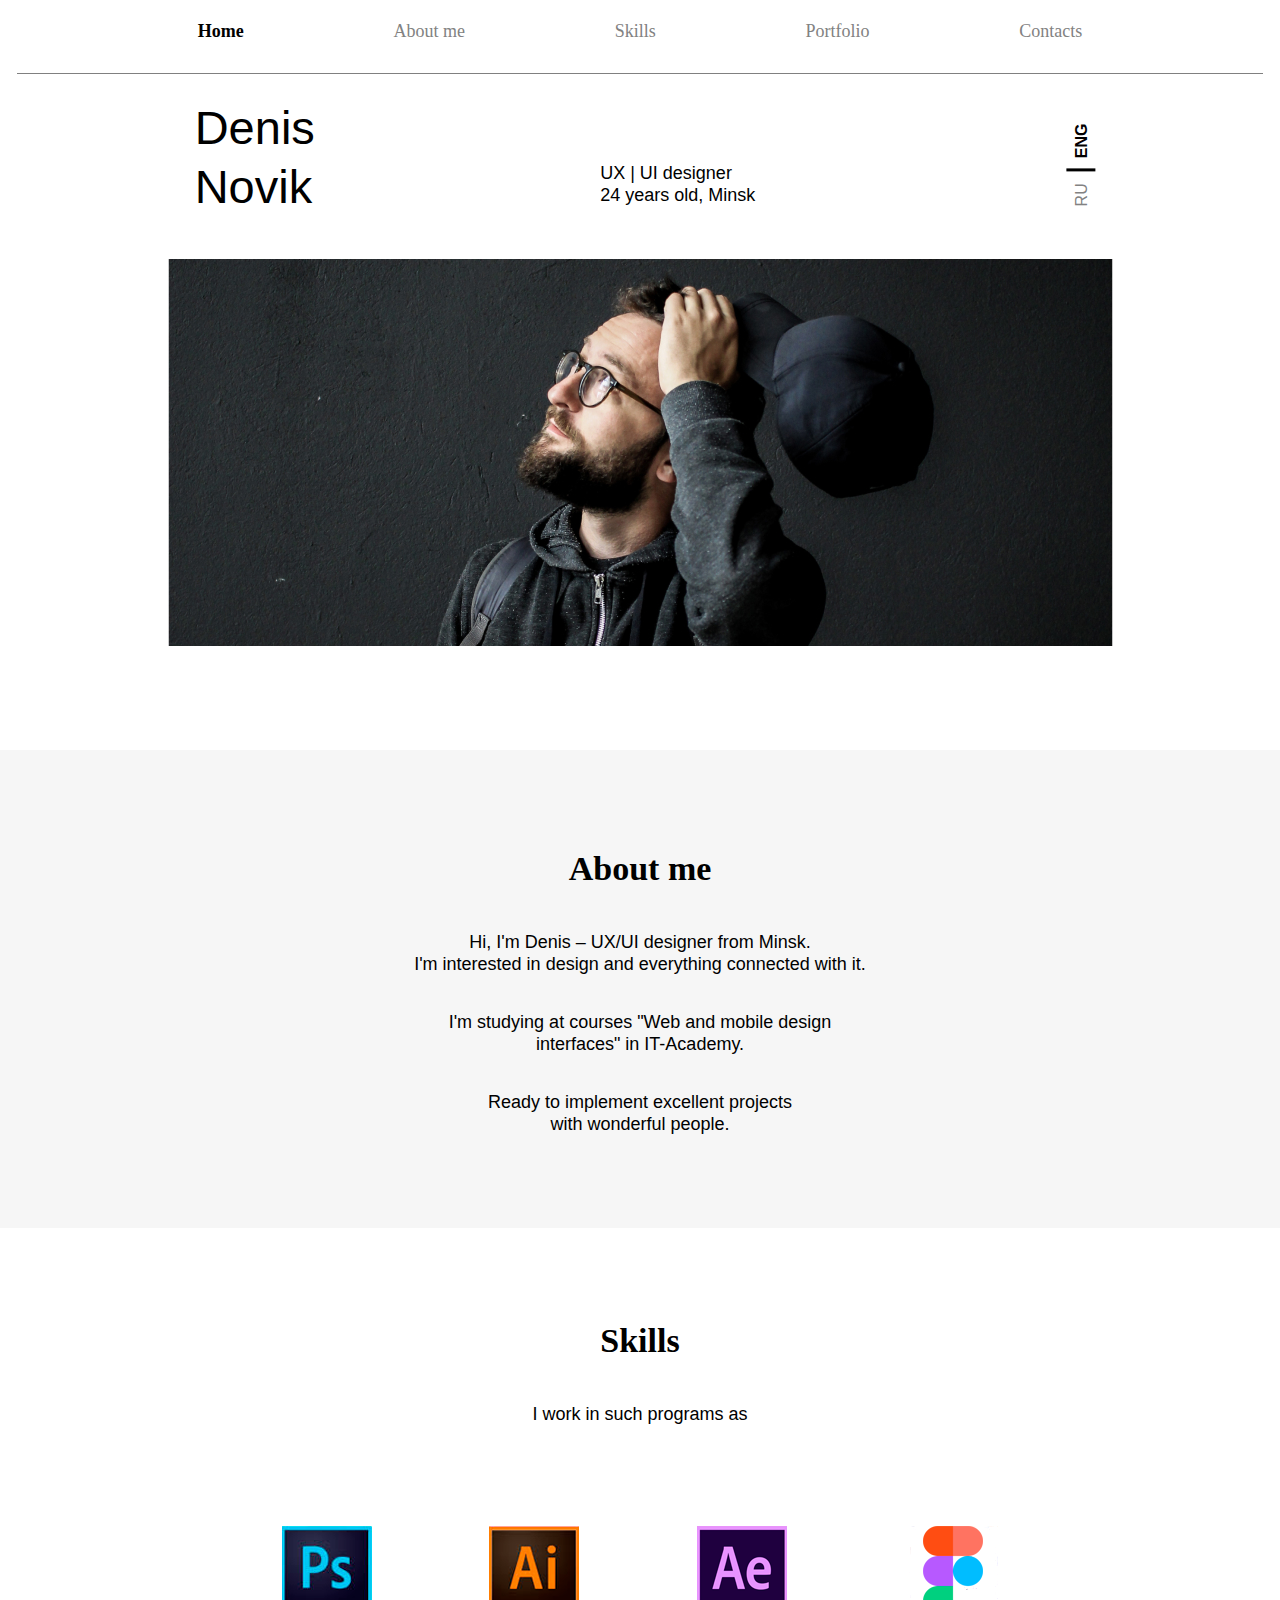
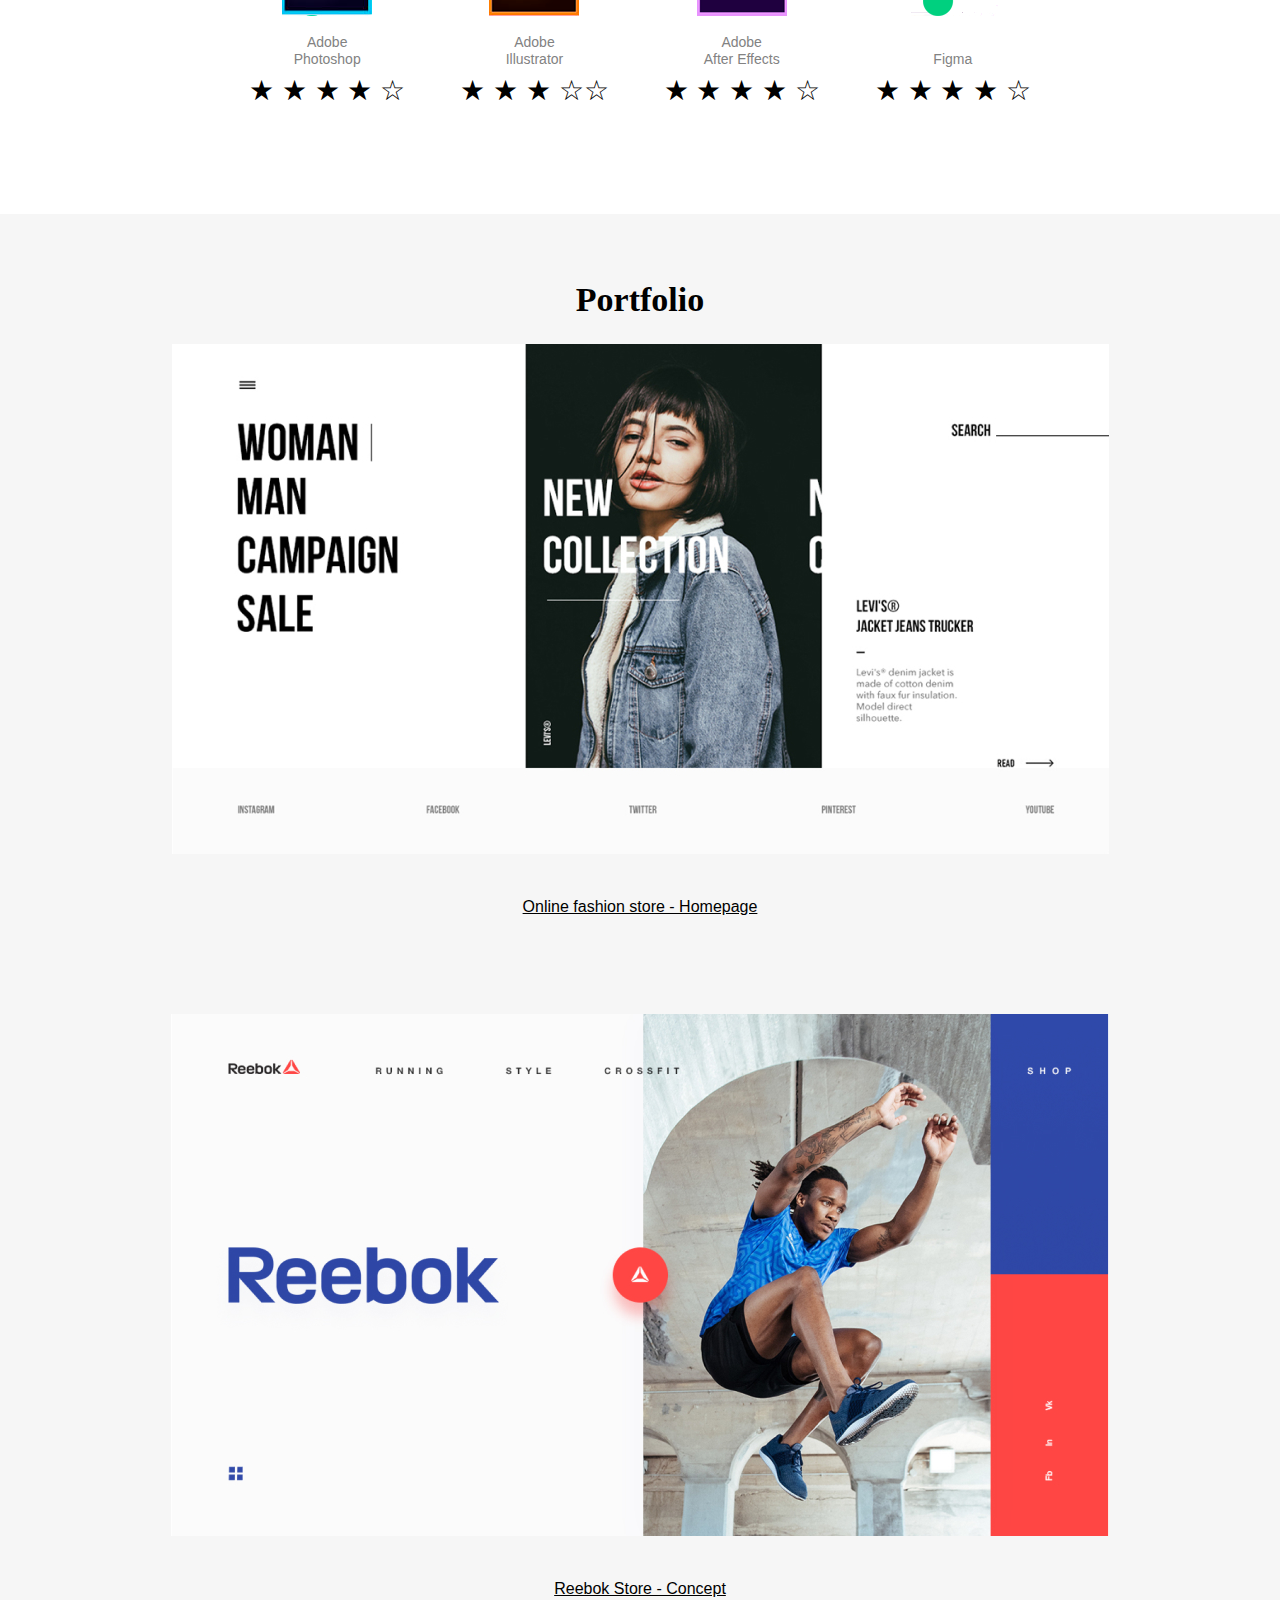
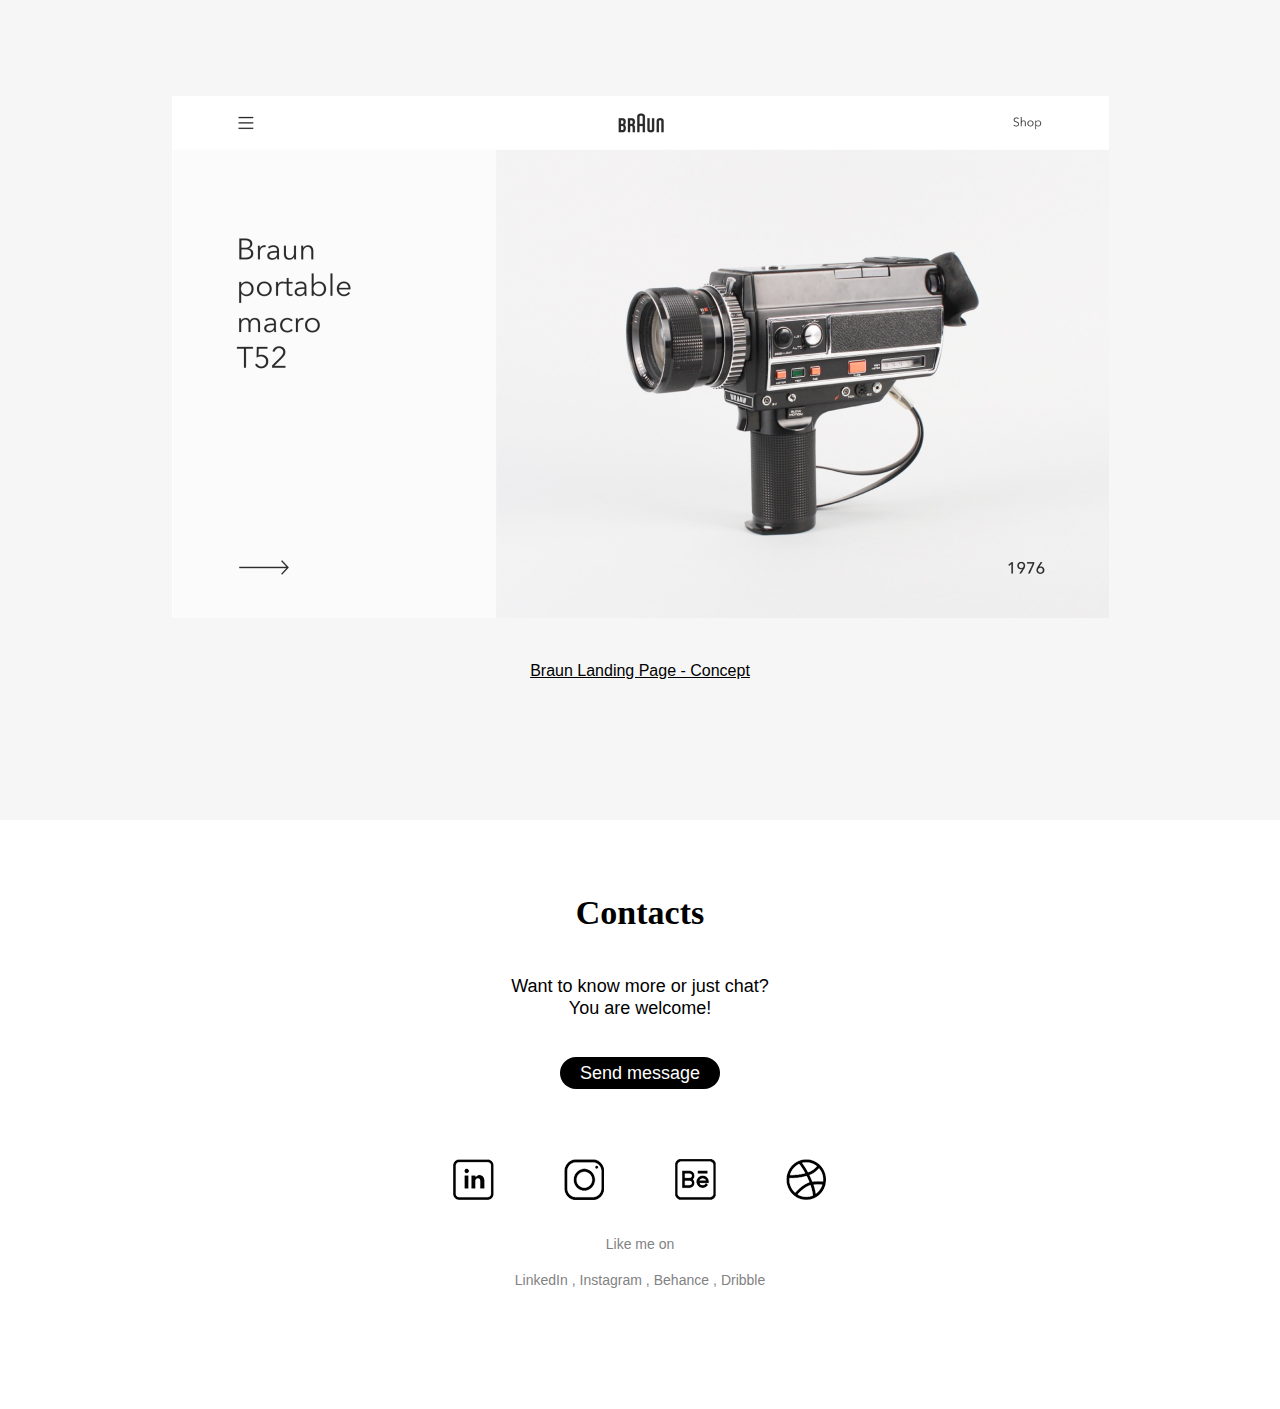
<file: index.html>
<!DOCTYPE html>
<html lang="en">

<head>
    <meta charset="UTF-8">
    <meta http-equiv="X-UA-Compatible" content="IE=edge">
    <meta name="viewport" content="width=device-width, initial-scale=1.0">

    <link href="https://fonts.cdnfonts.com/css/gilroy-bold" rel="stylesheet">
    <link href="style.css" rel="stylesheet" type="text/css">
    <script src="script.js"></script>
    <title>Document</title>

</head>

<body>

    <div class="mobile_header">
        <div>
            <p class="main_content_mobile"> Denis <br>

                Novik
            </p>


            <p class="personal_information_mobile"> UX | UI designer <br>

                24 years old, Minsk</p>
        </div>


        <div class="btn_mobile_menu">

            <button class="mobile_svg">
                <svg width="33" height="20" viewBox="0 0 33 20" fill="none" xmlns="http://www.w3.org/2000/svg">
                    <rect width="33" height="3.83721" fill="black" />
                    <rect y="7.67383" width="33" height="3.83721" fill="black" />
                    <rect y="15.3496" width="33" height="3.83721" fill="black" />

                </svg>

            </button>
        </div>
        <div>
            <div class="mobile-menu">

                <a class="a_header_home" href="#"> <b>Home</b> </a> <a class="btn_close" href="#">×</a>
                <a class="a_header" href="#">About me </a>
                <a class="a_header" href="#">Skills </a>
                <a class="a_header" href="#">Portfolio </a>
                <a class="a_header" href="#">Contacts </a>
                <div class="mobile_menu_language">
                    <button class="btn_language_selection_mobile">RU</button> | <button
                        class="btn_language_selection2_mobile"><b> ENG</b></button>
                </div>
            </div>

        </div>


        <header>
    </div>
    </div>

    <div class="nav_header">
        <a class="a_header_home" href="#"> <b>Home</b> </a>
        <a class="a_header" href="#">About me </a>
        <a class="a_header" href="#">Skills </a>
        <a class="a_header" href="#">Portfolio </a>
        <a class="a_header" href="#">Contacts </a>
    </div>

    <div class="main_content">

        <p class="h1_name"> Denis <br>

            Novik
        </p>


        <p class="personal_information"> UX | UI designer <br>

            24 years old, Minsk</p>

        <div class="language_selection">
            <button class="btn_language_selection">RU</button><span class="block"></span><button
                class="btn_language_selection2"><b> ENG</b></button>

        </div>

    </div>

    </header>
    <div class="img_main">
        <img src="img/BSPP2266.jpg" alt="">
    </div>
    <div class="main_mobile_img">
        <img src="img/main_mobile_img.jpg" alt="">
    </div>
    <div class="about_me">
        <h1 class="h1_about_me"> About me </h1>
        <p>
            Hi, I'm Denis – UX/UI designer from Minsk. <br>
            I'm interested in design and everything connected with it.
        </p>
        <p>
            I'm studying at courses "Web and mobile design <br>
            interfaces" in IT-Academy.
        </p>
        <p>
            Ready to implement excellent projects <br>
            with wonderful people.
        </p>
    </div>
    <div class="skills">
        <h1 class="h1_about_me">Skills</h1>
        <p>I work in such programs as</p>
    </div>
    <div class="img_skills">
        <div> <img src="img/photoshop.png" alt="">
            <p> Adobe <br>
                Photoshop
            </p>
            <span class="spec_s"> &#9733; &#9733; &#9733; &#9733; &#9734;</span>
        </div>

        <div>
            <img src="img/ai.png" alt="">
            <p>Adobe <br>
                Illustrator</p>
            <span class="spec_s"> &#9733; &#9733; &#9733; &#9734;&#9734;</span>
        </div>
        <div>
            <img src="img/ae.png" alt="">
            <p>Adobe <br>
                After Effects</p>
            <span class="spec_s"> &#9733; &#9733; &#9733; &#9733; &#9734;</span>
        </div>
        <div>
            <img src="img/figma.png" alt="">
            <p>
                <br>
                Figma

            </p>
            <span class="spec_s"> &#9733; &#9733; &#9733; &#9733; &#9734;</span>
        </div>

    </div>
    <div class="portfolio">
        <h1 class="h1_about_me">Portfolio</h1>
        <div>
            <a class="portfolio_img" href="#"><img src="img/1.jpg" alt=""></a>

        </div>

        <a class="a_portfolio" href="">
            <p>Online fashion store - Homepage </p>
        </a>

        <div>
            <a class="portfolio_img" href="#"><img src="img/2.jpg" alt=""></a>
        </div>

        <a class="a_portfolio" href="">
            <p>Reebok Store - Concept</p>
        </a>

        <div>
            <a class="portfolio_img" href="#"><img src="img/3.jpg" alt=""></a>
        </div>
        <a class="a_portfolio" href="">
            <p>Braun Landing Page - Concept</p>
        </a>

    </div>
    <div class="contacts">
        <h1 class="h1_about_me">Contacts</h1>
        <p>Want to know more or just chat?<br>
            You are welcome!</p>


        <a class="btn_contact" href="#">Send message</a>



        <div class="contacts_img">
            <a class="btn_lin" href="#"> <img src="img/lin.png" alt=""></a>
            <a class="btn_insta" href="#"> <img src="img/insta.png" alt=""></a>
            <a class="btn_behanse" href="#"> <img src="img/behanse.png" alt=""></a>
            <a class="btn_dribbler" href="#"> <img src="img/dribbler.png" alt=""></a>

        </div>
        <div class="icon_name">
            <p>Like me on <br></p>
            <a class="icon_name_link" href="#">LinkedIn</a>,<a class="icon_name_link" href="#">Instagram</a>,<a
                class="icon_name_link" href="#">Behance</a>,<a class="icon_name_link" href="#">Dribble</a>
        </div>


    </div>



</body>

</html>
</file>
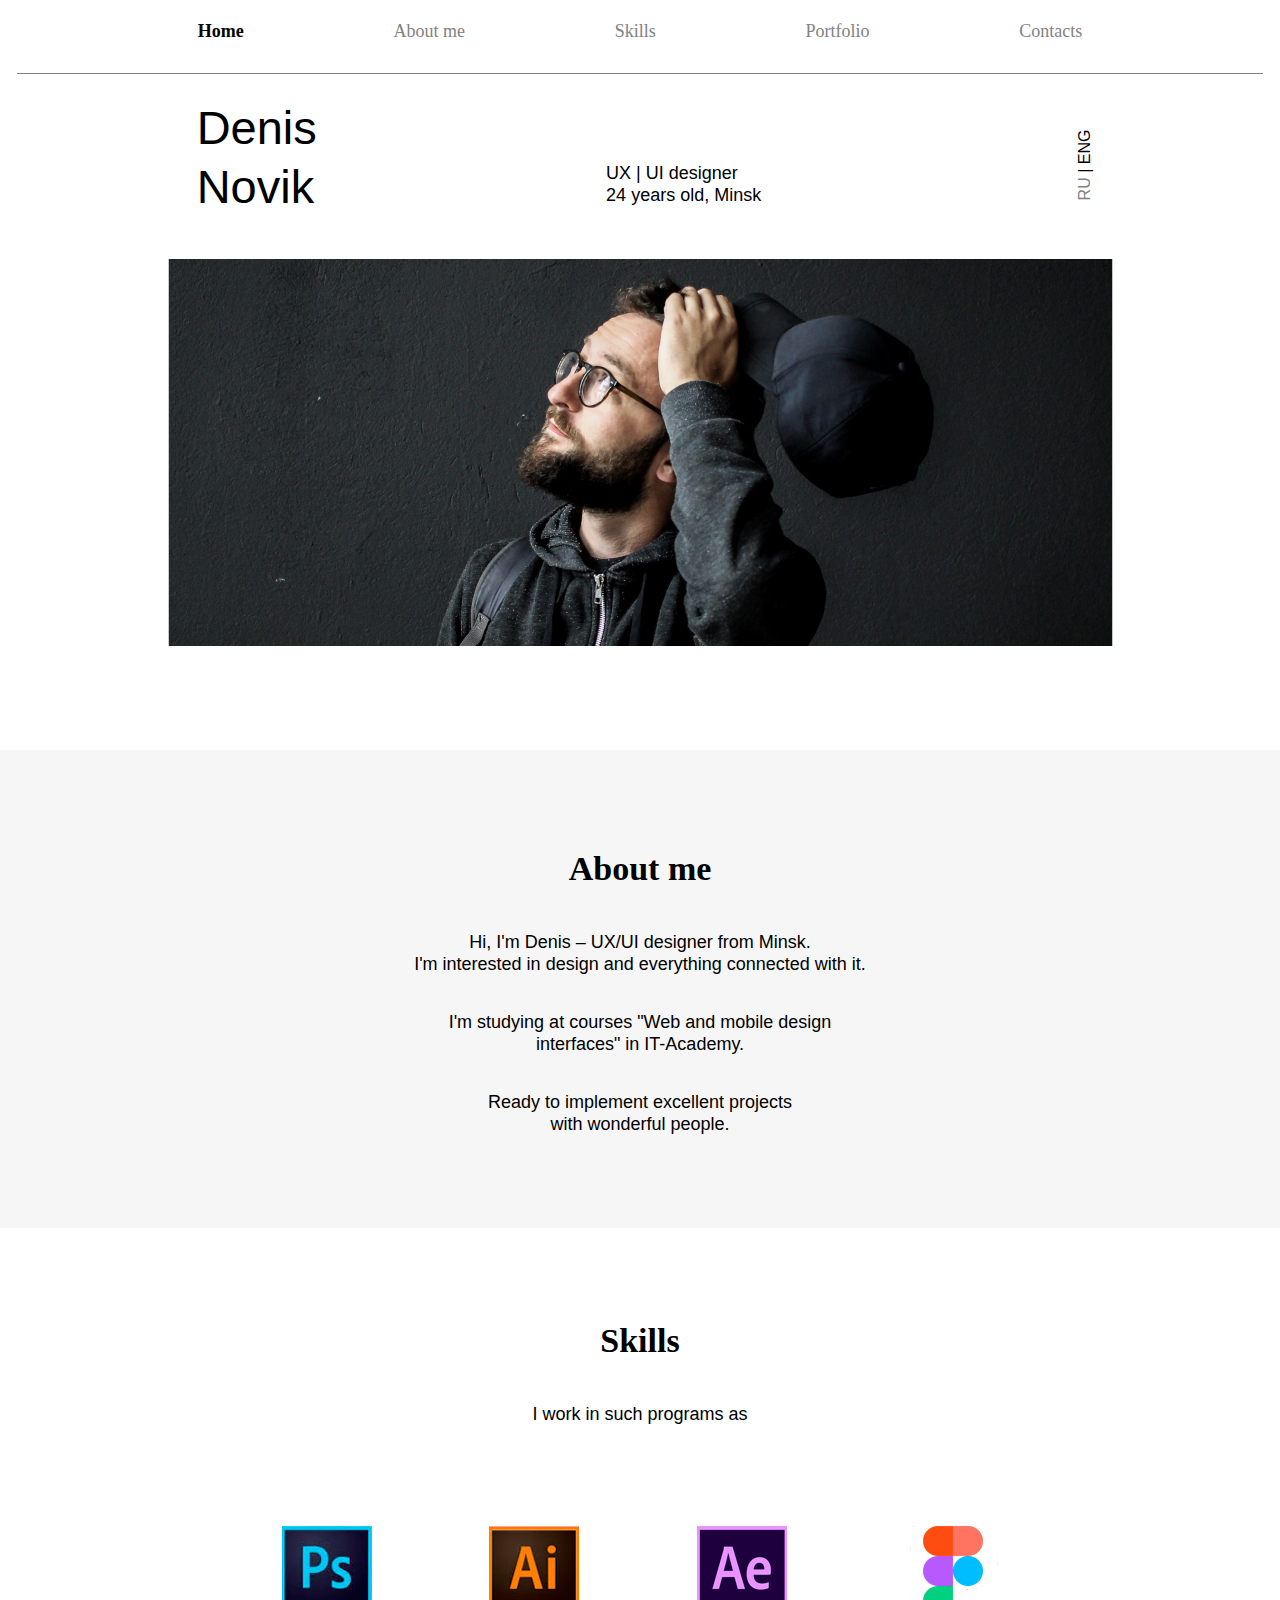
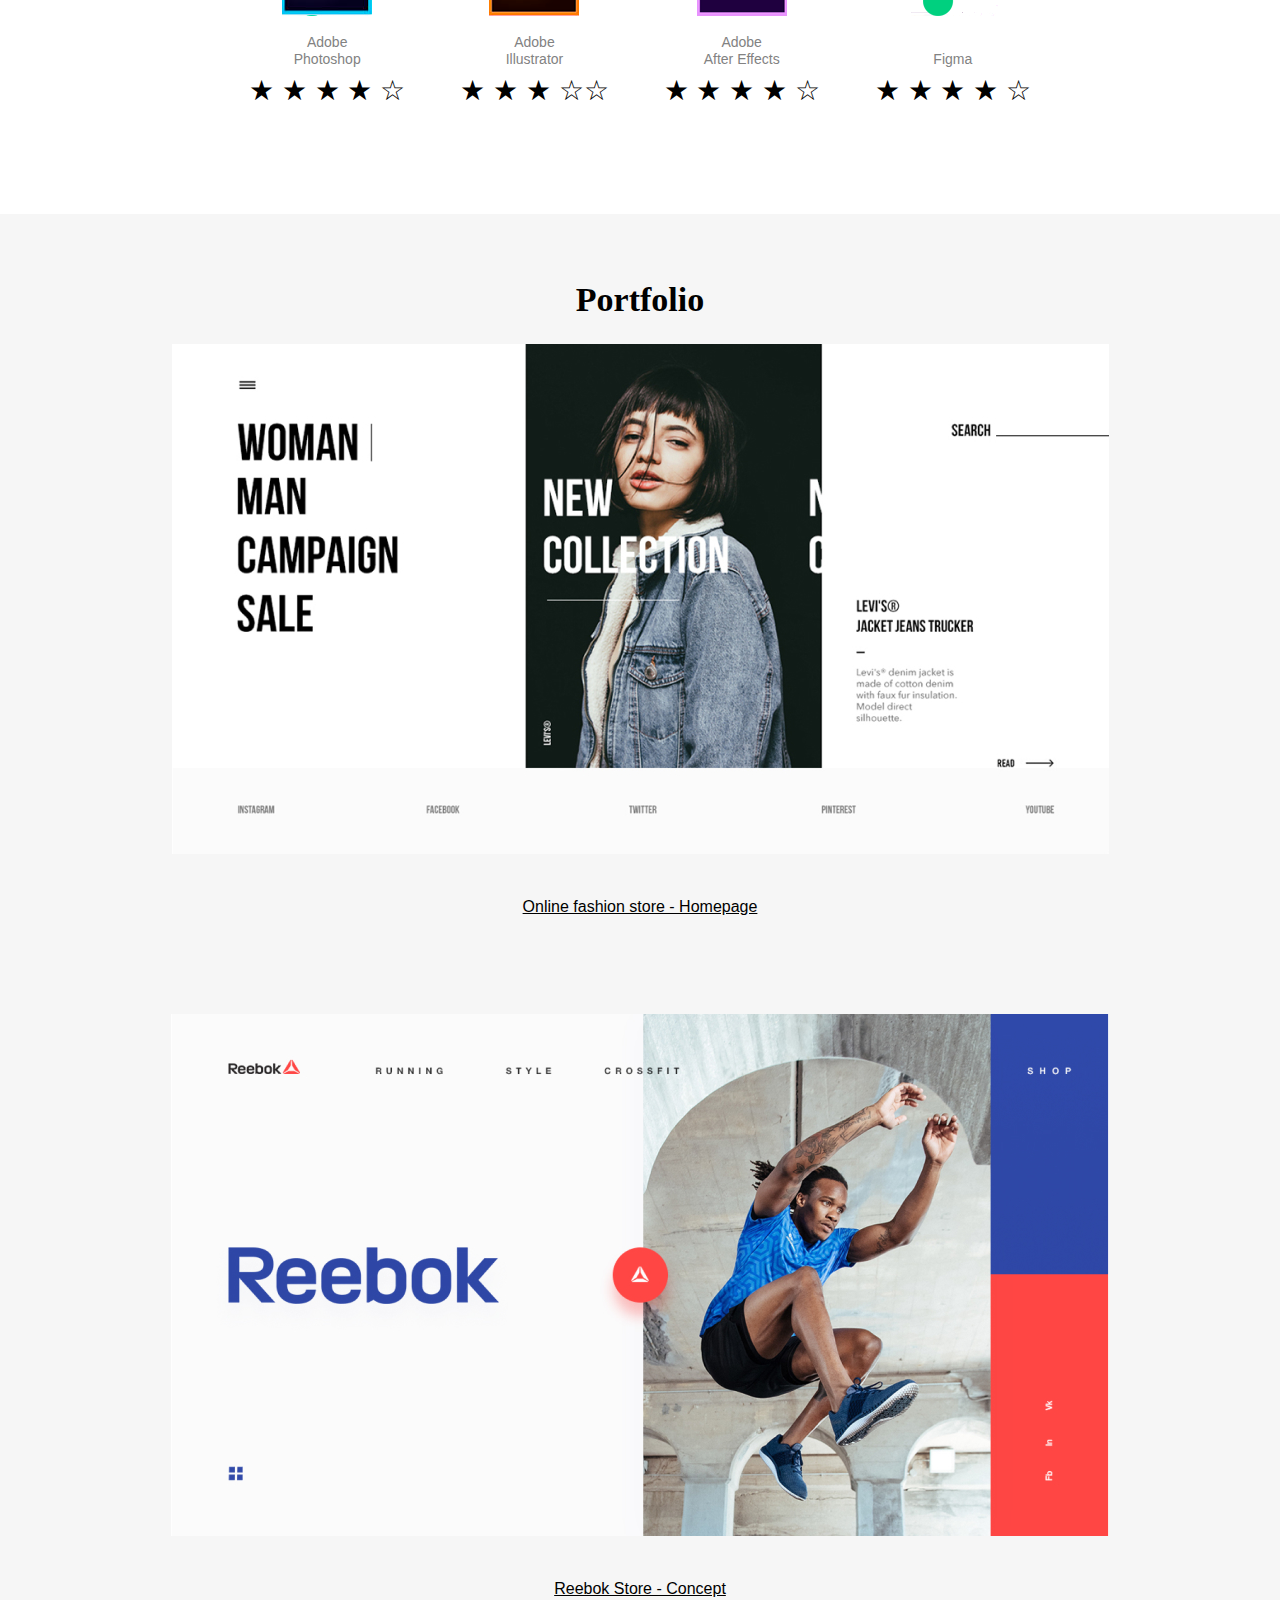
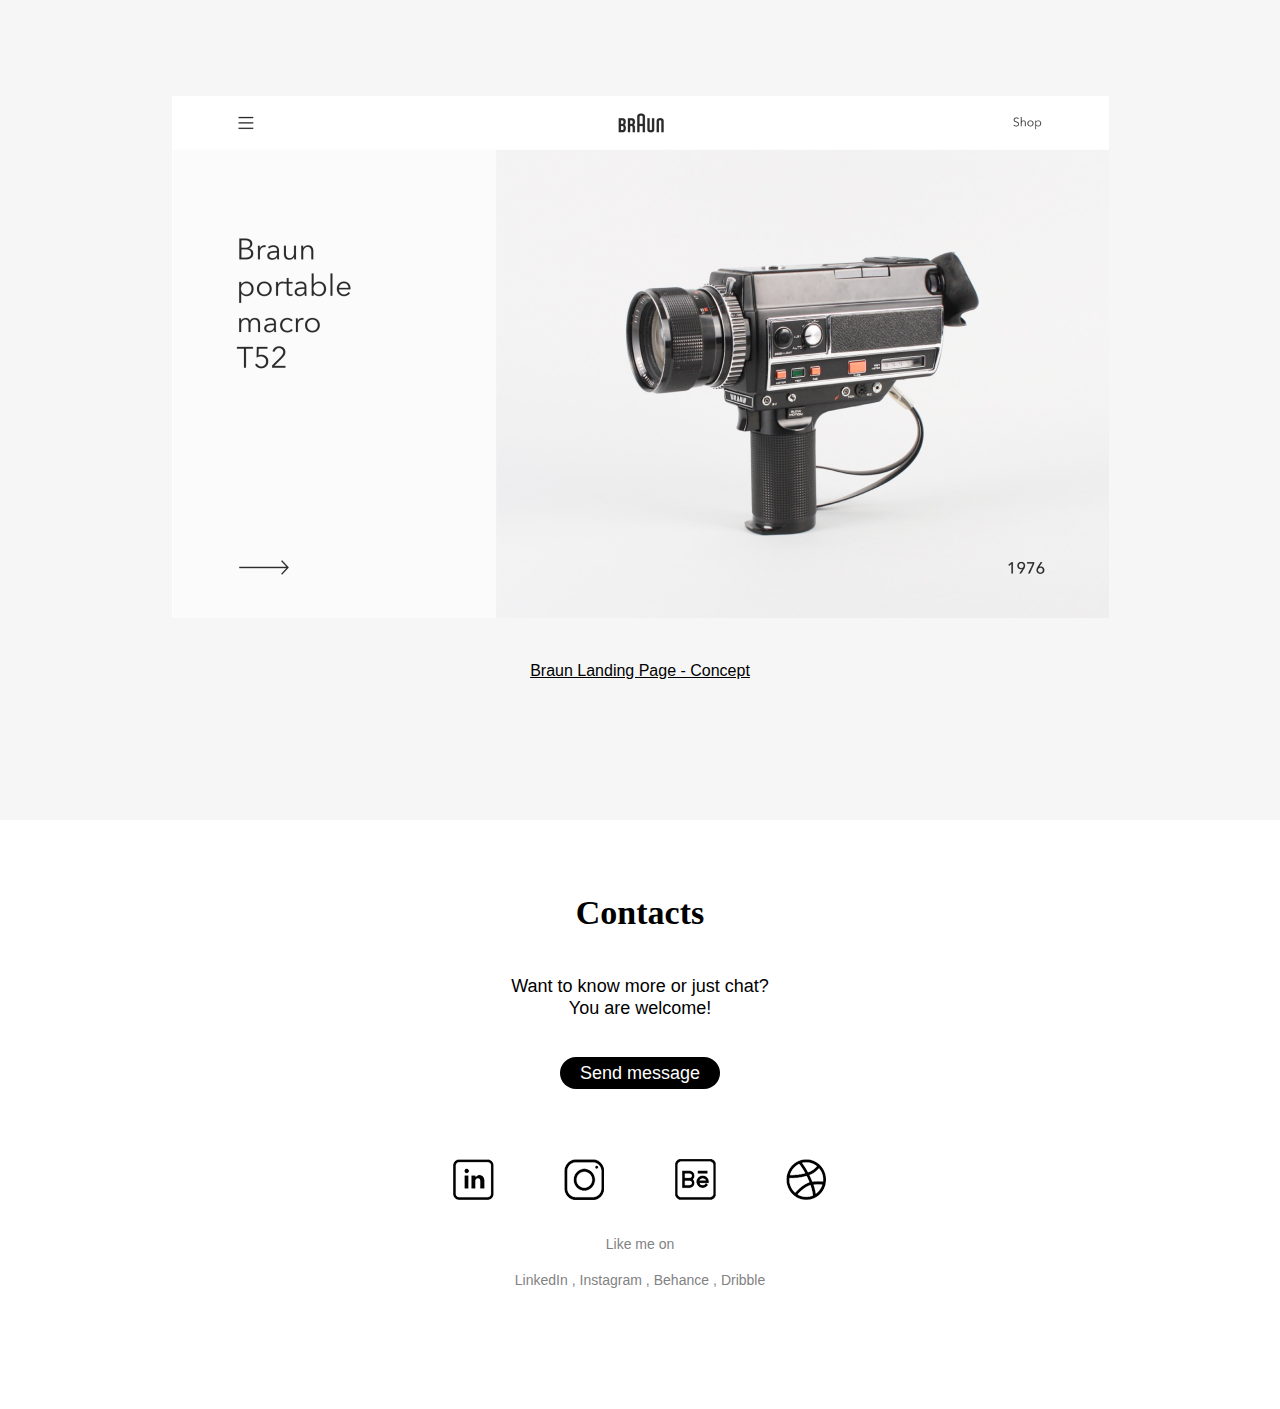
<file: portfolio_page.html>
<!DOCTYPE html>
<html lang="en">

<head>
    <meta charset="UTF-8">
    <meta http-equiv="X-UA-Compatible" content="IE=edge">
    <meta name="viewport" content="width=device-width, initial-scale=1.0">

    <link href="https://fonts.cdnfonts.com/css/gilroy-bold" rel="stylesheet">
    <link href="style.css" rel="stylesheet" type="text/css">
    <script src="script.js"></script>
    <title>Document</title>
    
</head>

<body>
    <header>
        <div class="nav_header">
            <a class="a_header_home" href="#"> <b>Home</b> </a>
            <a class="a_header" href="#">About me </a>
            <a class="a_header" href="#">Skills </a>
            <a class="a_header" href="#">Portfolio </a>
            <a class="a_header" href="#">Contacts </a>
        </div>

        <div class="main_content">

            <p class="h1_name"> Denis <br>

                Novik
            </p>


            <p class="personal_information"> UX | UI designer <br>

                24 years old, Minsk</p>

            <div class="language_selection">
                <button class="btn_language_selection">RU</button> | <button
                    class="btn_language_selection2">ENG</button>

            </div>

        </div>

    </header>
    <div class="img_main">
        <img src="img/BSPP2266.jpg" alt="">
    </div>
    <div class="about_me">
        <h1 class="h1_about_me"> About me </h1>
        <p>
            Hi, I'm Denis – UX/UI designer from Minsk. <br>
            I'm interested in design and everything connected with it.
        </p>
        <p>
            I'm studying at courses "Web and mobile design <br>
            interfaces" in IT-Academy.
        </p>
        <p>
            Ready to implement excellent projects <br>
            with wonderful people.
        </p>
    </div>
    <div class="skills">
        <h1 class="h1_about_me">Skills</h1>
        <p>I work in such programs as</p>
    </div>
    <div class="img_skills">
        <div> <img src="img/photoshop.png" alt="">
            <p> Adobe <br>
                Photoshop
            </p>
            <span class="spec_s"> &#9733; &#9733; &#9733; &#9733; &#9734;</span>
        </div>

        <div>
            <img src="img/ai.png" alt="">
            <p>Adobe <br>
                Illustrator</p>
            <span class="spec_s"> &#9733; &#9733; &#9733; &#9734;&#9734;</span>
        </div>
        <div>
            <img src="img/ae.png" alt="">
            <p>Adobe <br>
                After Effects</p>
            <span class="spec_s"> &#9733; &#9733; &#9733; &#9733; &#9734;</span>
        </div>
        <div>
            <img src="img/figma.png" alt="">
            <p>
                <br>
                Figma

            </p>
            <span class="spec_s"> &#9733; &#9733; &#9733; &#9733; &#9734;</span>
        </div>

    </div>
    <div class="portfolio">
        <h1 class="h1_about_me">Portfolio</h1>
        <div>
            <a class="portfolio_img" href="#"><img src="img/1.jpg" alt=""></a>

        </div>

        <a class="a_portfolio" href="">
            <p>Online fashion store - Homepage </p>
        </a>

        <div>
            <a class="portfolio_img" href="#"><img src="img/2.jpg" alt=""></a>
        </div>

        <a class="a_portfolio" href="">
            <p>Reebok Store - Concept</p>
        </a>

        <div>
            <a class="portfolio_img" href="#"><img src="img/3.jpg" alt=""></a>
        </div>
        <a class="a_portfolio" href="">
            <p>Braun Landing Page - Concept</p>
        </a>

    </div>
    <div class="contacts">
        <h1 class="h1_about_me">Contacts</h1>
        <p>Want to know more or just chat?<br>
            You are welcome!</p>


        <a class="btn_contact" href="#">Send message</a>



        <div class="contacts_img">
            <a class="btn_lin" href="#"> <img src="img/lin.png" alt=""></a>
            <a class="btn_insta" href="#"> <img src="img/insta.png" alt=""></a>
            <a class="btn_behanse" href="#"> <img src="img/behanse.png" alt=""></a>
            <a class="btn_dribbler" href="#"> <img src="img/dribbler.png" alt=""></a>

        </div>
        <div class="icon_name">
            <p>Like me on <br></p>
            <a class="icon_name_link" href="#">LinkedIn</a>,<a class="icon_name_link" href="#">Instagram</a>,<a
                class="icon_name_link" href="#">Behance</a>,<a class="icon_name_link" href="#">Dribble</a>
        </div>


    </div>
    <!-- <div class="mobile-menu">

        <a class="a_header_home" href="#"> <b>Home</b> </a> <a class="btn_close" href="#">&#xD7;</a>
        <a class="a_header" href="#">About me </a>
        <a class="a_header" href="#">Skills </a>
        <a class="a_header" href="#">Portfolio </a>
        <a class="a_header" href="#">Contacts </a>
        <div class="mobile_menu_language">
            <button class="btn_language_selection">RU</button> | <button class="btn_language_selection2">ENG</button>

        </div>
    </div> 
-->

</body>

</html>
</file>
<file: style.css>
html,
body {
  margin: 0;
  padding: 0;
  box-sizing: border-box;
  font-family: "Gilroy-Bold", sans-serif;
}

header {
  width: auto;
  margin: 0 auto;
}

.nav_header {
  font-family: "Gilroy-Bold";
  display: flex;
  justify-content: space-evenly;
  padding: 31px;
  align-items: center;
  border-bottom: 1px solid;
  border-color: grey;
  font-size: 18px;
  margin: 17px;
  margin-top: -10px;
  margin-bottom: -75px;
}

.a_header {
  text-decoration: none;
  color: #828282;
}

.a_header_home {
  text-decoration: none;
  color: black;
}

.a_header:hover {
  text-decoration: underline;
  color: black;
}

.a_header_home:hover {
  text-decoration: underline;
  color: black;
}

.h1_name {
  font-size: 47px;
  margin-bottom: 30px;
  line-height: 59px;
  font-family: "Gilroy-Bold", sans-serif;
}

.personal_information {
  margin-top: 89px;
  font-size: 18px;
  line-height: 22px;
  font-family: "Gilroy-Medium", sans-serif;
}

.language_selection {
  line-height: 20px;
  font-family: "Gilroy-Bold", sans-serif;
  color: black;
  margin-right: -38px;
  transform: rotate(270deg);
  margin-top: 33px;
}

.btn_language_selection {
  font-size: 16px;
  color: #828282;
  text-decoration: none;
  border: none;
  background: none;
  padding: 0;
}

.btn_language_selection2 {
  font-size: 16px;
  color: #020000;
  text-decoration: none;
  border: none;
  background: none;
  padding: 0;
}

.btn_language_selection:hover {
  animation: bounce 0.3s;
}

.btn_language_selection2:hover {
  animation: bounce 0.3s;
}

@keyframes bounce {
  0%,
  20%,
  60%,
  100% {
    transform: translateY(100);
    transform: translateY(100);
  }

  40% {
    transform: translateY(-5px);
    transform: translateY(-5px);
  }

  80% {
    transform: translateY(-3px);
    transform: translateY(-3px);
  }
}

.main_content {
  display: flex;
  align-items: center;
  justify-content: space-around;
  flex-direction: row;
  padding: 12px;
  margin: 40px;

  margin-bottom: 0px;
}

img {
  max-width: 100%;
}

.img_main {
  display: flex;
  justify-content: space-evenly;
  align-items: center;
  padding: 0px 10px;
  margin-bottom: 104px;
}

.h1_about_me {
  font-family: "Gilroy-Bold";
  font-size: 34px;
  line-height: 42px;
}

.about_me {
  display: flex;
  font-family: "Gilroy-Medium", sans-serif;
  font-size: 18px;
  flex-direction: column;
  align-items: center;
  justify-content: center;
  background-color: #f6f6f6;
  padding: 75px;
  line-height: 22px;
  text-align: center;
}

h3 {
  text-align: center;
}

.skills {
  font-family: "Gilroy-Medium", sans-serif;

  margin: 0 auto;
  display: flex;
  justify-content: center;
  align-items: center;
  flex-direction: column;
  margin-top: 70px;
  line-height: 22px;
  font-size: 18px;
}

.img_skills {
  margin: 0 auto;
  display: flex;
  flex-direction: row;
  align-items: center;
  justify-content: center;
  text-align: center;
  gap: 55px;
  font-size: 14px;
  line-height: 17px;
  margin-top: 83px;
  margin-bottom: 110px;
  color: #828282;
  flex-wrap: wrap;
}

.spec_s {
  font-size: 28px;
  color: black;
}

.pr {
  padding-left: 40px;
}

.portfolio {
  display: flex;
  background-color: #f6f6f6;
  flex-direction: column;
  justify-content: center;
  align-items: center;
  padding: 42px;
  line-height: 42px;
}

.a_portfolio {
  color: black;
  font-size: 18;
  padding: 10px;
  line-height: 22px;
  margin-bottom: 70px;
  font-family: "Gilroy-Medium", sans-serif;
  text-decoration-line: underline;
}

.a_portfolio:hover {
  color: rgb(0, 0, 0);
  font-size: 20px;
  font-weight: bold;
}

.portfolio_img:hover {
  box-shadow: 10px 10px 10px 2px rgba(34, 60, 80, 0.2);
}

.btn_close:hover {
  box-shadow: 10px 10px 10px 2px rgba(34, 60, 80, 0.2);
}
.contacts {
  margin: 0 auto;
  display: flex;
  flex-direction: column;
  justify-content: center;
  align-items: center;
  text-align: center;
  margin-top: 50px;
  margin-bottom: 114px;
  font-family: "Gilroy-Medium", sans-serif;
  line-height: 22px;
  font-size: 18px;
}

.contacts_img {
  display: flex;
  flex-direction: row;
  justify-content: space-around;
  gap: 70px;
  text-decoration: none;
  flex-wrap: wrap;
}

.btn_insta:hover {
  transform: scale(1.2);
  box-shadow: 0 0 15px 7px rgba(34, 60, 80, 0.2);
  transition: box-shadow 0.5s, transform 0.5s;
}

.btn_dribbler:hover {
  transform: scale(1.2);
  box-shadow: 0 0 15px 7px rgba(34, 60, 80, 0.2);
  transition: box-shadow 0.5s, transform 0.5s;
}

.btn_lin:hover {
  transform: scale(1.2);
  box-shadow: 0 0 15px 7px rgba(34, 60, 80, 0.2);
  transition: box-shadow 0.5s, transform 0.5s;
}

.btn_behanse:hover {
  transform: scale(1.2);
  box-shadow: 0 0 15px 7px rgba(34, 60, 80, 0.2);
  transition: box-shadow 0.5s, transform 0.5s;
}



.btn_contact {
  font-family: "Gilroy-Bold", sans-serif;
  background-color: black;
  color: white;
  white-space: nowrap;
  line-height: 22px;
  font-size: 18px;
  border-radius: 20px;
  text-align: center;
  margin-bottom: 70px;
  margin-top: 20px;
  padding: 5px 20px;
  text-decoration: none;
}

.btn_contact:hover {
  box-shadow: 0 15px 10px 0 rgba(0, 0, 0, 0.2);
}
.block {
  border-right: 3px solid rgb(0, 0, 0);
  padding: 7px 3px 5px 9px;
  margin: 0px 10px 0px 0px;
  }

.icon_name {
  margin-top: 10px;
  color: #828282;
  padding: 4px;

  font-size: 14px;
  font-family: "Gilroy-Medium", sans-serif;
}

.icon_name_link {
  color: #828282;
  padding: 4px;
  text-decoration: none;

  font-size: 14px;
  font-family: "Gilroy-Medium", sans-serif;
}

.icon_name_link:hover {
  color: rgb(0, 0, 0);
}

.mobile-menu {
  background-color: #ffffff;
  position: absolute;
  display: flex;
  justify-content: flex-start;
  flex-direction: column;
  font-family: "Gilroy-Bold";
  font-size: 34px;
  line-height: 45px;
  margin-left: -244px;
  width: 206px;

  margin-top: -48px;
  padding: 10px;
  border: none;
}

.btn_close {
  display: flex;
  flex-direction: row;

  color: #828282;
  font-size: 60px;
  text-decoration: none;

  position: absolute;
  margin-left: 169px;
}
.btn_language_selection_mobile {
  font-size: 16px;
  color: #828282;
  text-decoration: none;
  border: none;
  background: none;
}
.btn_language_selection2_mobile {
  font-size: 16px;
  color: #020000;
  text-decoration: none;
  border: none;
  background: none;
}
.btn_language_selection_mobile:hover{
text-decoration: underline;
  color: black;
}
.btn_language_selection2_mobile:hover{
  text-decoration: underline;
    color: black;
  }

.mobile_menu_language {
  margin-top: 10px;
  font-family: "Gilroy-Bold";
  font-size: 34px;
  line-height: 42px;

  color: #000000;
  margin-right: -138px;
  transform: rotate(90deg);
  margin-top: 179px;
  margin-bottom: -95px;

  margin-right: -172px;
}

.mobile_header {
  margin: 0 auto;
  display: flex;
  flex-direction: row;
  justify-content: space-between;
  align-items: baseline;
}
.mobile_svg{
  border: none;
  background: none;
  padding: 68px;
}
.btn_mobile_menu {
  border: none;
  background: none;
  padding: 10px 20px;
}
.mobile_svg:hover{

  animation: bounce 0.3s;
}

.main_content_mobile {
  font-size: 47px;
  margin-bottom: 0px;
  line-height: 59px;
  font-family: "Gilroy-Bold", sans-serif;
  padding: 20px;
}
.personal_information_mobile {
  padding: 12px 23px;
  font-family: "Gilroy-Medium";
  font-size: 18px;
  line-height: 22px;
  margin-top: -23px;
  display: flex;
}
.main_mobile_img {
  padding: 10px 20px;
  margin-bottom: 80px;
  align-items: center;
  margin-top: -100px;
}
.hidden {
  display: none !important;
}
@media only screen and (min-width: 520px) {
  .main_mobile_img {
    display: none;
  }
  .personal_information_mobile {
    display: none;
  }
  .main_content_mobile {
    display: none;
  }
  .mobile-menu {
    display: none;
  }
  .btn_mobile_menu {
    display: none;
  }
}
@media only screen and (max-width: 520px) {
  .nav_header {
    display: none;
  }
  .img_main {
    display: none;
  }

  .h1_name {
    display: none;
  }
  .btn_language_selection {
    display: none;
  }
  .btn_language_selection2 {
    display: none;
  }
  .block{
    display: none;
  }
  .personal_information {
    display: none;
  }

}
</file>
